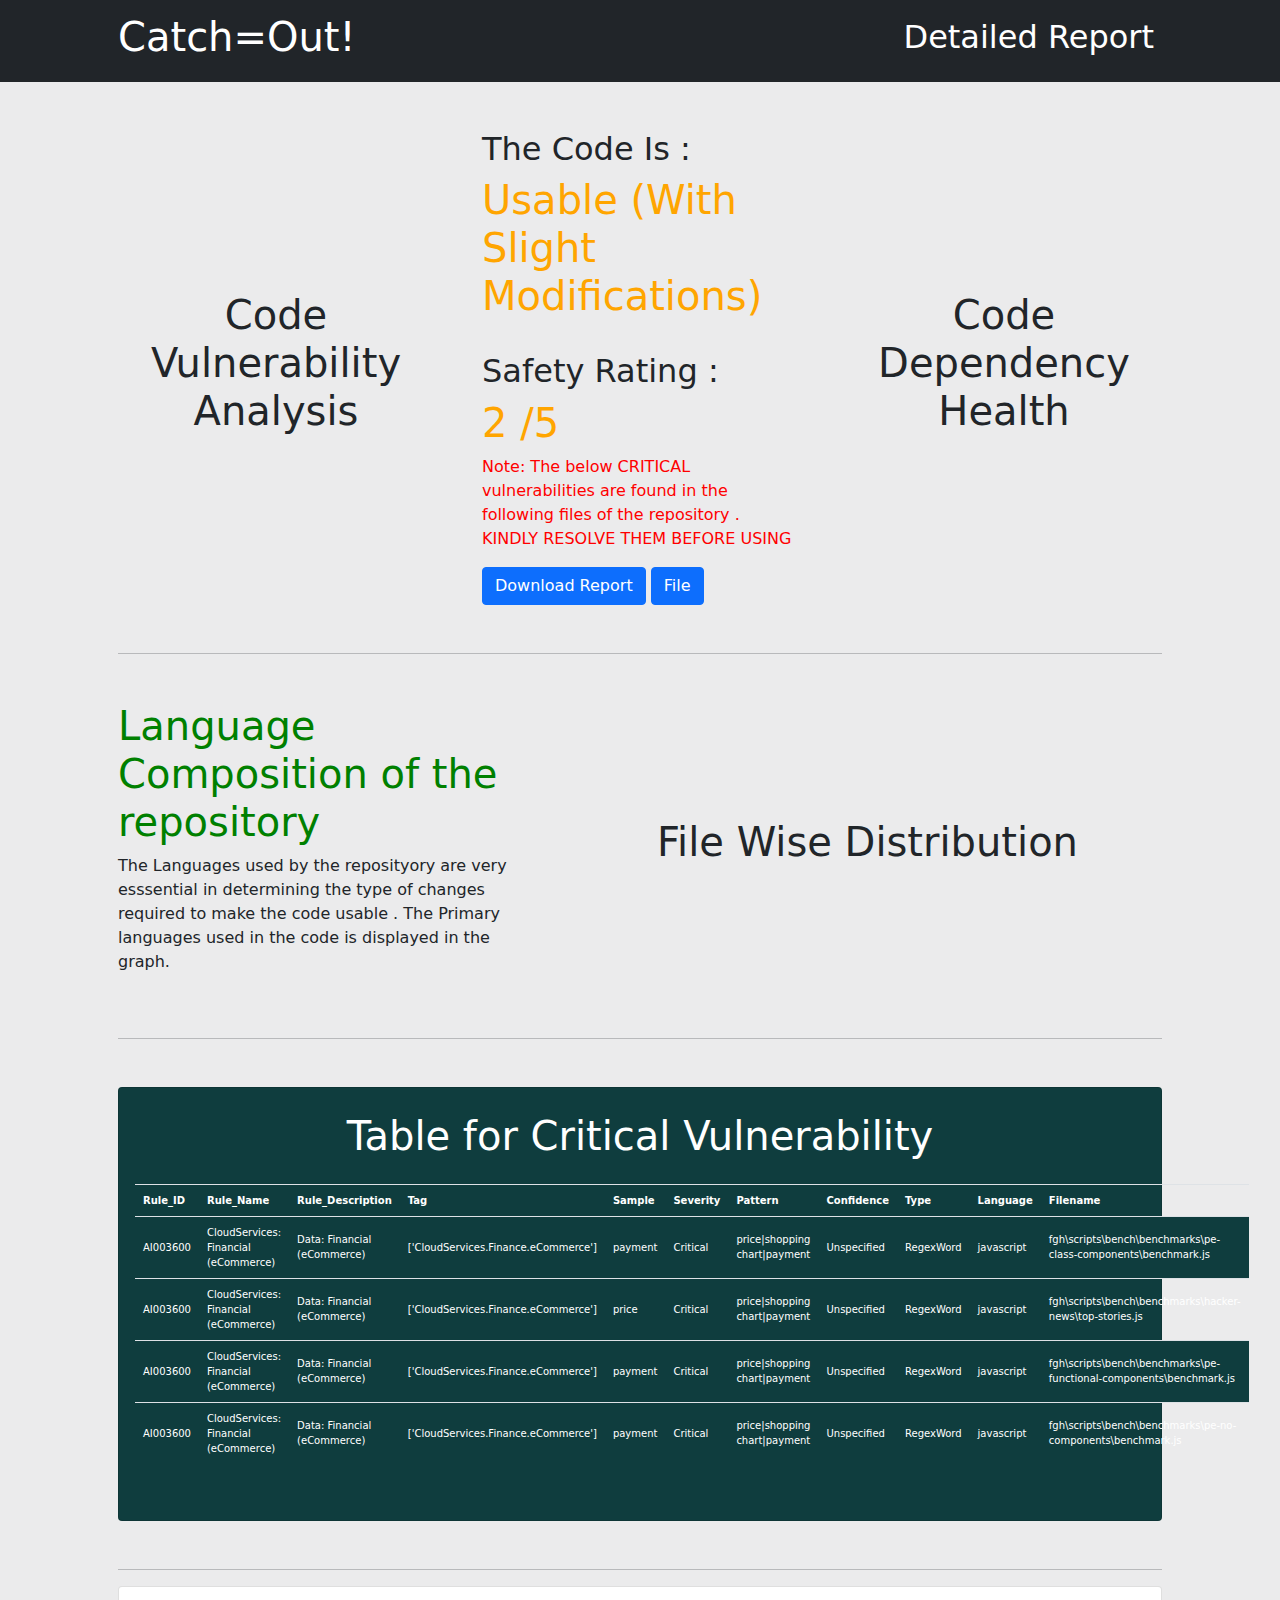
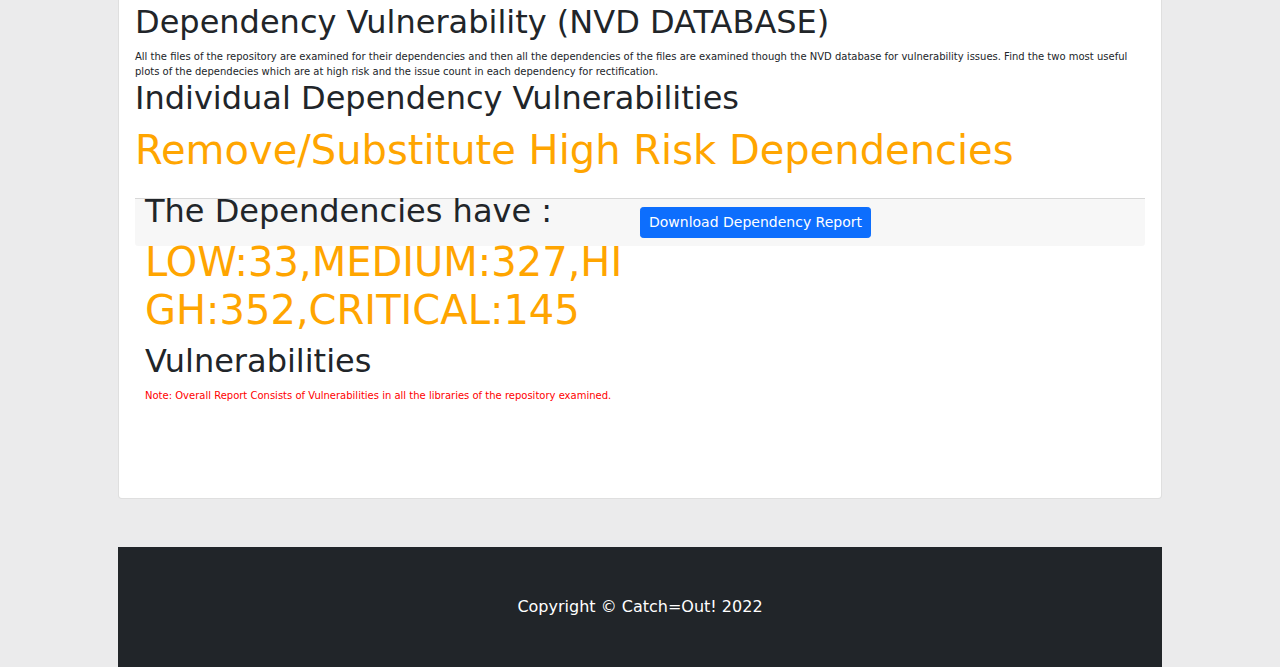
<file: report.html>
<!DOCTYPE html>
<html lang="en">
    <head>
        <meta charset="utf-8" />
        <meta name="viewport" content="width=device-width, initial-scale=1, shrink-to-fit=no" />
        <meta name="description" content="" />
        <meta name="author" content="" />
        <title>Report Catch=Out!</title>
        <!-- Favicon-->
        <link rel="icon" href="/static/favicon-16x16.png" />
        <!-- Core theme CSS (includes Bootstrap)-->
        <link href="/static/styles.css" rel="stylesheet" type="text/css">
    </head>
    <body>
        <!-- Responsive navbar-->
        <nav class="navbar navbar-expand-lg navbar-dark bg-dark">
            <div class="container px-5">
                <a class="navbar-brand" href="#!"><h1>Catch=Out!</h1></a>
                <button class="navbar-toggler" type="button" data-bs-toggle="collapse" data-bs-target="#navbarSupportedContent" aria-controls="navbarSupportedContent" aria-expanded="false" aria-label="Toggle navigation"><span class="navbar-toggler-icon"></span></button>
                <div class="collapse navbar-collapse" id="navbarSupportedContent">
                    <ul class="navbar-nav ms-auto mb-2 mb-lg-0">
                        <li class="nav-item"><a class="nav-link active" aria-current="page" href="#!"><h2>Detailed Report</h2></a></li>
                    </ul>
                </div>
            </div>
        </nav>
        <!-- Page Content-->
        <div class="container px-4 px-lg-5">
            <!-- Heading Row-->
            <div class="row gx-4 gx-lg-5 align-items-center my-5">
                <div class="col-md-4">
                    <h1 class="chart-heading">Code Vulnerability Analysis</h1>
                    <main>
                    <div id="chart1"></div>
                    <script src="https://cdn.plot.ly/plotly-latest.min.js"></script>
                    <script type="text/javascript">
                    var graph1 = {"data": [{"domain": {"x": [0.0, 1.0], "y": [0.0, 1.0]}, "hovertemplate": "label=%{label}<br>value=%{value}<extra></extra>", "labels": ["Moderate", "Important", "Critical"], "legendgroup": "", "name": "", "showlegend": true, "values": [1436, 114, 4], "type": "pie", "textfont": {"size": 10}, "title": {"font": {"size": 20}}, "automargin": true, "hoverinfo": "label+percent", "textinfo": "percent"}], "layout": {"template": {"data": {"barpolar": [{"marker": {"line": {"color": "rgb(17,17,17)", "width": 0.5}, "pattern": {"fillmode": "overlay", "size": 10, "solidity": 0.2}}, "type": "barpolar"}], "bar": [{"error_x": {"color": "#f2f5fa"}, "error_y": {"color": "#f2f5fa"}, "marker": {"line": {"color": "rgb(17,17,17)", "width": 0.5}, "pattern": {"fillmode": "overlay", "size": 10, "solidity": 0.2}}, "type": "bar"}], "carpet": [{"aaxis": {"endlinecolor": "#A2B1C6", "gridcolor": "#506784", "linecolor": "#506784", "minorgridcolor": "#506784", "startlinecolor": "#A2B1C6"}, "baxis": {"endlinecolor": "#A2B1C6", "gridcolor": "#506784", "linecolor": "#506784", "minorgridcolor": "#506784", "startlinecolor": "#A2B1C6"}, "type": "carpet"}], "choropleth": [{"colorbar": {"outlinewidth": 0, "ticks": ""}, "type": "choropleth"}], "contourcarpet": [{"colorbar": {"outlinewidth": 0, "ticks": ""}, "type": "contourcarpet"}], "contour": [{"colorbar": {"outlinewidth": 0, "ticks": ""}, "colorscale": [[0.0, "#0d0887"], [0.1111111111111111, "#46039f"], [0.2222222222222222, "#7201a8"], [0.3333333333333333, "#9c179e"], [0.4444444444444444, "#bd3786"], [0.5555555555555556, "#d8576b"], [0.6666666666666666, "#ed7953"], [0.7777777777777778, "#fb9f3a"], [0.8888888888888888, "#fdca26"], [1.0, "#f0f921"]], "type": "contour"}], "heatmapgl": [{"colorbar": {"outlinewidth": 0, "ticks": ""}, "colorscale": [[0.0, "#0d0887"], [0.1111111111111111, "#46039f"], [0.2222222222222222, "#7201a8"], [0.3333333333333333, "#9c179e"], [0.4444444444444444, "#bd3786"], [0.5555555555555556, "#d8576b"], [0.6666666666666666, "#ed7953"], [0.7777777777777778, "#fb9f3a"], [0.8888888888888888, "#fdca26"], [1.0, "#f0f921"]], "type": "heatmapgl"}], "heatmap": [{"colorbar": {"outlinewidth": 0, "ticks": ""}, "colorscale": [[0.0, "#0d0887"], [0.1111111111111111, "#46039f"], [0.2222222222222222, "#7201a8"], [0.3333333333333333, "#9c179e"], [0.4444444444444444, "#bd3786"], [0.5555555555555556, "#d8576b"], [0.6666666666666666, "#ed7953"], [0.7777777777777778, "#fb9f3a"], [0.8888888888888888, "#fdca26"], [1.0, "#f0f921"]], "type": "heatmap"}], "histogram2dcontour": [{"colorbar": {"outlinewidth": 0, "ticks": ""}, "colorscale": [[0.0, "#0d0887"], [0.1111111111111111, "#46039f"], [0.2222222222222222, "#7201a8"], [0.3333333333333333, "#9c179e"], [0.4444444444444444, "#bd3786"], [0.5555555555555556, "#d8576b"], [0.6666666666666666, "#ed7953"], [0.7777777777777778, "#fb9f3a"], [0.8888888888888888, "#fdca26"], [1.0, "#f0f921"]], "type": "histogram2dcontour"}], "histogram2d": [{"colorbar": {"outlinewidth": 0, "ticks": ""}, "colorscale": [[0.0, "#0d0887"], [0.1111111111111111, "#46039f"], [0.2222222222222222, "#7201a8"], [0.3333333333333333, "#9c179e"], [0.4444444444444444, "#bd3786"], [0.5555555555555556, "#d8576b"], [0.6666666666666666, "#ed7953"], [0.7777777777777778, "#fb9f3a"], [0.8888888888888888, "#fdca26"], [1.0, "#f0f921"]], "type": "histogram2d"}], "histogram": [{"marker": {"pattern": {"fillmode": "overlay", "size": 10, "solidity": 0.2}}, "type": "histogram"}], "mesh3d": [{"colorbar": {"outlinewidth": 0, "ticks": ""}, "type": "mesh3d"}], "parcoords": [{"line": {"colorbar": {"outlinewidth": 0, "ticks": ""}}, "type": "parcoords"}], "pie": [{"automargin": true, "type": "pie"}], "scatter3d": [{"line": {"colorbar": {"outlinewidth": 0, "ticks": ""}}, "marker": {"colorbar": {"outlinewidth": 0, "ticks": ""}}, "type": "scatter3d"}], "scattercarpet": [{"marker": {"colorbar": {"outlinewidth": 0, "ticks": ""}}, "type": "scattercarpet"}], "scattergeo": [{"marker": {"colorbar": {"outlinewidth": 0, "ticks": ""}}, "type": "scattergeo"}], "scattergl": [{"marker": {"line": {"color": "#283442"}}, "type": "scattergl"}], "scattermapbox": [{"marker": {"colorbar": {"outlinewidth": 0, "ticks": ""}}, "type": "scattermapbox"}], "scatterpolargl": [{"marker": {"colorbar": {"outlinewidth": 0, "ticks": ""}}, "type": "scatterpolargl"}], "scatterpolar": [{"marker": {"colorbar": {"outlinewidth": 0, "ticks": ""}}, "type": "scatterpolar"}], "scatter": [{"marker": {"line": {"color": "#283442"}}, "type": "scatter"}], "scatterternary": [{"marker": {"colorbar": {"outlinewidth": 0, "ticks": ""}}, "type": "scatterternary"}], "surface": [{"colorbar": {"outlinewidth": 0, "ticks": ""}, "colorscale": [[0.0, "#0d0887"], [0.1111111111111111, "#46039f"], [0.2222222222222222, "#7201a8"], [0.3333333333333333, "#9c179e"], [0.4444444444444444, "#bd3786"], [0.5555555555555556, "#d8576b"], [0.6666666666666666, "#ed7953"], [0.7777777777777778, "#fb9f3a"], [0.8888888888888888, "#fdca26"], [1.0, "#f0f921"]], "type": "surface"}], "table": [{"cells": {"fill": {"color": "#506784"}, "line": {"color": "rgb(17,17,17)"}}, "header": {"fill": {"color": "#2a3f5f"}, "line": {"color": "rgb(17,17,17)"}}, "type": "table"}]}, "layout": {"annotationdefaults": {"arrowcolor": "#f2f5fa", "arrowhead": 0, "arrowwidth": 1}, "autotypenumbers": "strict", "coloraxis": {"colorbar": {"outlinewidth": 0, "ticks": ""}}, "colorscale": {"diverging": [[0, "#8e0152"], [0.1, "#c51b7d"], [0.2, "#de77ae"], [0.3, "#f1b6da"], [0.4, "#fde0ef"], [0.5, "#f7f7f7"], [0.6, "#e6f5d0"], [0.7, "#b8e186"], [0.8, "#7fbc41"], [0.9, "#4d9221"], [1, "#276419"]], "sequential": [[0.0, "#0d0887"], [0.1111111111111111, "#46039f"], [0.2222222222222222, "#7201a8"], [0.3333333333333333, "#9c179e"], [0.4444444444444444, "#bd3786"], [0.5555555555555556, "#d8576b"], [0.6666666666666666, "#ed7953"], [0.7777777777777778, "#fb9f3a"], [0.8888888888888888, "#fdca26"], [1.0, "#f0f921"]], "sequentialminus": [[0.0, "#0d0887"], [0.1111111111111111, "#46039f"], [0.2222222222222222, "#7201a8"], [0.3333333333333333, "#9c179e"], [0.4444444444444444, "#bd3786"], [0.5555555555555556, "#d8576b"], [0.6666666666666666, "#ed7953"], [0.7777777777777778, "#fb9f3a"], [0.8888888888888888, "#fdca26"], [1.0, "#f0f921"]]}, "colorway": ["#636efa", "#EF553B", "#00cc96", "#ab63fa", "#FFA15A", "#19d3f3", "#FF6692", "#B6E880", "#FF97FF", "#FECB52"], "font": {"color": "#f2f5fa"}, "geo": {"bgcolor": "rgb(17,17,17)", "lakecolor": "rgb(17,17,17)", "landcolor": "rgb(17,17,17)", "showlakes": true, "showland": true, "subunitcolor": "#506784"}, "hoverlabel": {"align": "left"}, "hovermode": "closest", "mapbox": {"style": "dark"}, "paper_bgcolor": "rgb(17,17,17)", "plot_bgcolor": "rgb(17,17,17)", "polar": {"angularaxis": {"gridcolor": "#506784", "linecolor": "#506784", "ticks": ""}, "bgcolor": "rgb(17,17,17)", "radialaxis": {"gridcolor": "#506784", "linecolor": "#506784", "ticks": ""}}, "scene": {"xaxis": {"backgroundcolor": "rgb(17,17,17)", "gridcolor": "#506784", "gridwidth": 2, "linecolor": "#506784", "showbackground": true, "ticks": "", "zerolinecolor": "#C8D4E3"}, "yaxis": {"backgroundcolor": "rgb(17,17,17)", "gridcolor": "#506784", "gridwidth": 2, "linecolor": "#506784", "showbackground": true, "ticks": "", "zerolinecolor": "#C8D4E3"}, "zaxis": {"backgroundcolor": "rgb(17,17,17)", "gridcolor": "#506784", "gridwidth": 2, "linecolor": "#506784", "showbackground": true, "ticks": "", "zerolinecolor": "#C8D4E3"}}, "shapedefaults": {"line": {"color": "#f2f5fa"}}, "sliderdefaults": {"bgcolor": "#C8D4E3", "bordercolor": "rgb(17,17,17)", "borderwidth": 1, "tickwidth": 0}, "ternary": {"aaxis": {"gridcolor": "#506784", "linecolor": "#506784", "ticks": ""}, "baxis": {"gridcolor": "#506784", "linecolor": "#506784", "ticks": ""}, "bgcolor": "rgb(17,17,17)", "caxis": {"gridcolor": "#506784", "linecolor": "#506784", "ticks": ""}}, "title": {"x": 0.05}, "updatemenudefaults": {"bgcolor": "#506784", "borderwidth": 0}, "xaxis": {"automargin": true, "gridcolor": "#283442", "linecolor": "#506784", "ticks": "", "title": {"standoff": 15}, "zerolinecolor": "#283442", "zerolinewidth": 2}, "yaxis": {"automargin": true, "gridcolor": "#283442", "linecolor": "#506784", "ticks": "", "title": {"standoff": 15}, "zerolinecolor": "#283442", "zerolinewidth": 2}}}, "legend": {"tracegroupgap": 0}, "margin": {"t": 60}, "height": 300, "width": 300}};
                    Plotly.plot("chart1",graph1,{});
                    </script>
                    </main></div>
                    <div class="col-md-4 align-items-right">
                    <h2 class="font-weight-light">The Code Is : </h2><h1 style="color:Orange;"> Usable (With Slight Modifications) </h1><br>
                    <h2 class="font-weight-light">Safety Rating : </h2><h1 style="color:Orange;"> 2 /5</h1>
                    <p style="color:red;">Note: The below CRITICAL vulnerabilities are found in the following files of the repository . KINDLY RESOLVE THEM BEFORE USING</p>
                    <a class="btn btn-primary" href="/download2">Download Report</a>
                    <a class="btn btn-primary" href="/download">File</a>
                </div>
                <div class="col-md-4">
                    <main>
                        <h1 class="chart-heading">Code Dependency Health</h1>
                    <div id="chart3"></div>
                    <script src="https://cdn.plot.ly/plotly-latest.min.js"></script>
                    <script type="text/javascript">
                    var graph3 = {"data": [{"domain": {"x": [0, 1], "y": [0, 1]}, "gauge": {"axis": {"range": [null, 10]}, "bar": {"color": "darkblue"}, "steps": [{"color": "red", "range": [0, 5]}, {"color": "green", "range": [5, 10]}]}, "mode": "gauge+number", "value": 4.865344224037292, "type": "indicator"}], "layout": {"template": {"data": {"histogram2dcontour": [{"type": "histogram2dcontour", "colorbar": {"outlinewidth": 0, "ticks": ""}, "colorscale": [[0.0, "#0d0887"], [0.1111111111111111, "#46039f"], [0.2222222222222222, "#7201a8"], [0.3333333333333333, "#9c179e"], [0.4444444444444444, "#bd3786"], [0.5555555555555556, "#d8576b"], [0.6666666666666666, "#ed7953"], [0.7777777777777778, "#fb9f3a"], [0.8888888888888888, "#fdca26"], [1.0, "#f0f921"]]}], "choropleth": [{"type": "choropleth", "colorbar": {"outlinewidth": 0, "ticks": ""}}], "histogram2d": [{"type": "histogram2d", "colorbar": {"outlinewidth": 0, "ticks": ""}, "colorscale": [[0.0, "#0d0887"], [0.1111111111111111, "#46039f"], [0.2222222222222222, "#7201a8"], [0.3333333333333333, "#9c179e"], [0.4444444444444444, "#bd3786"], [0.5555555555555556, "#d8576b"], [0.6666666666666666, "#ed7953"], [0.7777777777777778, "#fb9f3a"], [0.8888888888888888, "#fdca26"], [1.0, "#f0f921"]]}], "heatmap": [{"type": "heatmap", "colorbar": {"outlinewidth": 0, "ticks": ""}, "colorscale": [[0.0, "#0d0887"], [0.1111111111111111, "#46039f"], [0.2222222222222222, "#7201a8"], [0.3333333333333333, "#9c179e"], [0.4444444444444444, "#bd3786"], [0.5555555555555556, "#d8576b"], [0.6666666666666666, "#ed7953"], [0.7777777777777778, "#fb9f3a"], [0.8888888888888888, "#fdca26"], [1.0, "#f0f921"]]}], "heatmapgl": [{"type": "heatmapgl", "colorbar": {"outlinewidth": 0, "ticks": ""}, "colorscale": [[0.0, "#0d0887"], [0.1111111111111111, "#46039f"], [0.2222222222222222, "#7201a8"], [0.3333333333333333, "#9c179e"], [0.4444444444444444, "#bd3786"], [0.5555555555555556, "#d8576b"], [0.6666666666666666, "#ed7953"], [0.7777777777777778, "#fb9f3a"], [0.8888888888888888, "#fdca26"], [1.0, "#f0f921"]]}], "contourcarpet": [{"type": "contourcarpet", "colorbar": {"outlinewidth": 0, "ticks": ""}}], "contour": [{"type": "contour", "colorbar": {"outlinewidth": 0, "ticks": ""}, "colorscale": [[0.0, "#0d0887"], [0.1111111111111111, "#46039f"], [0.2222222222222222, "#7201a8"], [0.3333333333333333, "#9c179e"], [0.4444444444444444, "#bd3786"], [0.5555555555555556, "#d8576b"], [0.6666666666666666, "#ed7953"], [0.7777777777777778, "#fb9f3a"], [0.8888888888888888, "#fdca26"], [1.0, "#f0f921"]]}], "surface": [{"type": "surface", "colorbar": {"outlinewidth": 0, "ticks": ""}, "colorscale": [[0.0, "#0d0887"], [0.1111111111111111, "#46039f"], [0.2222222222222222, "#7201a8"], [0.3333333333333333, "#9c179e"], [0.4444444444444444, "#bd3786"], [0.5555555555555556, "#d8576b"], [0.6666666666666666, "#ed7953"], [0.7777777777777778, "#fb9f3a"], [0.8888888888888888, "#fdca26"], [1.0, "#f0f921"]]}], "mesh3d": [{"type": "mesh3d", "colorbar": {"outlinewidth": 0, "ticks": ""}}], "scatter": [{"fillpattern": {"fillmode": "overlay", "size": 10, "solidity": 0.2}, "type": "scatter"}], "parcoords": [{"type": "parcoords", "line": {"colorbar": {"outlinewidth": 0, "ticks": ""}}}], "scatterpolargl": [{"type": "scatterpolargl", "marker": {"colorbar": {"outlinewidth": 0, "ticks": ""}}}], "bar": [{"error_x": {"color": "#2a3f5f"}, "error_y": {"color": "#2a3f5f"}, "marker": {"line": {"color": "#E5ECF6", "width": 0.5}, "pattern": {"fillmode": "overlay", "size": 10, "solidity": 0.2}}, "type": "bar"}], "scattergeo": [{"type": "scattergeo", "marker": {"colorbar": {"outlinewidth": 0, "ticks": ""}}}], "scatterpolar": [{"type": "scatterpolar", "marker": {"colorbar": {"outlinewidth": 0, "ticks": ""}}}], "histogram": [{"marker": {"pattern": {"fillmode": "overlay", "size": 10, "solidity": 0.2}}, "type": "histogram"}], "scattergl": [{"type": "scattergl", "marker": {"colorbar": {"outlinewidth": 0, "ticks": ""}}}], "scatter3d": [{"type": "scatter3d", "line": {"colorbar": {"outlinewidth": 0, "ticks": ""}}, "marker": {"colorbar": {"outlinewidth": 0, "ticks": ""}}}], "scattermapbox": [{"type": "scattermapbox", "marker": {"colorbar": {"outlinewidth": 0, "ticks": ""}}}], "scatterternary": [{"type": "scatterternary", "marker": {"colorbar": {"outlinewidth": 0, "ticks": ""}}}], "scattercarpet": [{"type": "scattercarpet", "marker": {"colorbar": {"outlinewidth": 0, "ticks": ""}}}], "carpet": [{"aaxis": {"endlinecolor": "#2a3f5f", "gridcolor": "white", "linecolor": "white", "minorgridcolor": "white", "startlinecolor": "#2a3f5f"}, "baxis": {"endlinecolor": "#2a3f5f", "gridcolor": "white", "linecolor": "white", "minorgridcolor": "white", "startlinecolor": "#2a3f5f"}, "type": "carpet"}], "table": [{"cells": {"fill": {"color": "#EBF0F8"}, "line": {"color": "white"}}, "header": {"fill": {"color": "#C8D4E3"}, "line": {"color": "white"}}, "type": "table"}], "barpolar": [{"marker": {"line": {"color": "#E5ECF6", "width": 0.5}, "pattern": {"fillmode": "overlay", "size": 10, "solidity": 0.2}}, "type": "barpolar"}], "pie": [{"automargin": true, "type": "pie"}]}, "layout": {"autotypenumbers": "strict", "colorway": ["#636efa", "#EF553B", "#00cc96", "#ab63fa", "#FFA15A", "#19d3f3", "#FF6692", "#B6E880", "#FF97FF", "#FECB52"], "font": {"color": "#2a3f5f"}, "hovermode": "closest", "hoverlabel": {"align": "left"}, "paper_bgcolor": "white", "plot_bgcolor": "#E5ECF6", "polar": {"bgcolor": "#E5ECF6", "angularaxis": {"gridcolor": "white", "linecolor": "white", "ticks": ""}, "radialaxis": {"gridcolor": "white", "linecolor": "white", "ticks": ""}}, "ternary": {"bgcolor": "#E5ECF6", "aaxis": {"gridcolor": "white", "linecolor": "white", "ticks": ""}, "baxis": {"gridcolor": "white", "linecolor": "white", "ticks": ""}, "caxis": {"gridcolor": "white", "linecolor": "white", "ticks": ""}}, "coloraxis": {"colorbar": {"outlinewidth": 0, "ticks": ""}}, "colorscale": {"sequential": [[0.0, "#0d0887"], [0.1111111111111111, "#46039f"], [0.2222222222222222, "#7201a8"], [0.3333333333333333, "#9c179e"], [0.4444444444444444, "#bd3786"], [0.5555555555555556, "#d8576b"], [0.6666666666666666, "#ed7953"], [0.7777777777777778, "#fb9f3a"], [0.8888888888888888, "#fdca26"], [1.0, "#f0f921"]], "sequentialminus": [[0.0, "#0d0887"], [0.1111111111111111, "#46039f"], [0.2222222222222222, "#7201a8"], [0.3333333333333333, "#9c179e"], [0.4444444444444444, "#bd3786"], [0.5555555555555556, "#d8576b"], [0.6666666666666666, "#ed7953"], [0.7777777777777778, "#fb9f3a"], [0.8888888888888888, "#fdca26"], [1.0, "#f0f921"]], "diverging": [[0, "#8e0152"], [0.1, "#c51b7d"], [0.2, "#de77ae"], [0.3, "#f1b6da"], [0.4, "#fde0ef"], [0.5, "#f7f7f7"], [0.6, "#e6f5d0"], [0.7, "#b8e186"], [0.8, "#7fbc41"], [0.9, "#4d9221"], [1, "#276419"]]}, "xaxis": {"gridcolor": "white", "linecolor": "white", "ticks": "", "title": {"standoff": 15}, "zerolinecolor": "white", "automargin": true, "zerolinewidth": 2}, "yaxis": {"gridcolor": "white", "linecolor": "white", "ticks": "", "title": {"standoff": 15}, "zerolinecolor": "white", "automargin": true, "zerolinewidth": 2}, "scene": {"xaxis": {"backgroundcolor": "#E5ECF6", "gridcolor": "white", "linecolor": "white", "showbackground": true, "ticks": "", "zerolinecolor": "white", "gridwidth": 2}, "yaxis": {"backgroundcolor": "#E5ECF6", "gridcolor": "white", "linecolor": "white", "showbackground": true, "ticks": "", "zerolinecolor": "white", "gridwidth": 2}, "zaxis": {"backgroundcolor": "#E5ECF6", "gridcolor": "white", "linecolor": "white", "showbackground": true, "ticks": "", "zerolinecolor": "white", "gridwidth": 2}}, "shapedefaults": {"line": {"color": "#2a3f5f"}}, "annotationdefaults": {"arrowcolor": "#2a3f5f", "arrowhead": 0, "arrowwidth": 1}, "geo": {"bgcolor": "white", "landcolor": "#E5ECF6", "subunitcolor": "white", "showland": true, "showlakes": true, "lakecolor": "white"}, "title": {"x": 0.05}, "mapbox": {"style": "light"}}}, "font": {"color": "darkblue", "family": "Arial", "size": 20}, "margin": {"t": 0, "b": 0, "l": 0, "r": 0}, "width": 350, "height": 350}};
                    Plotly.plot("chart3",graph3,{});
                    </script>
                </main></div>
            </div>
            <hr>
            <div class="row gx-4 gx-lg-5 align-items-center my-5">
                <div class="col-lg-5">
                    <h1 class="font-weight-light" style="color:green;">Language Composition of the repository</h1>
                    <p>The Languages used by the reposityory are very esssential in determining the type of changes required to make the
                        code usable . The Primary languages used in the code is displayed in the graph.
                    </p>
                </div>
                <div class="col-lg-7">
                    <main>
                    <h1 class="chart-heading">File Wise Distribution</h1>
                    <div id="chart2"></div>
                    <script src="https://cdn.plot.ly/plotly-latest.min.js"></script>
                    <script type="text/javascript">
                    var graph2 = {"data": [{"alignmentgroup": "True", "bingroup": "x", "hovertemplate": "Language=%{x}<br>count=%{y}<extra></extra>", "legendgroup": "javascript", "marker": {"color": "#636efa", "pattern": {"shape": ""}}, "name": "javascript", "offsetgroup": "javascript", "orientation": "v", "showlegend": true, "x": ["javascript", "javascript", "javascript", "javascript", "javascript", "javascript", "javascript", "javascript", "javascript", "javascript", "javascript", "javascript", "javascript", "javascript", "javascript", "javascript", "javascript", "javascript", "javascript", "javascript", "javascript", "javascript", "javascript", "javascript", "javascript", "javascript", "javascript", "javascript", "javascript", "javascript", "javascript", "javascript", "javascript", "javascript", "javascript", "javascript", "javascript", "javascript", "javascript", "javascript", "javascript", "javascript", "javascript", "javascript", "javascript", "javascript", "javascript", "javascript", "javascript", "javascript", "javascript", "javascript", "javascript", "javascript", "javascript", "javascript", "javascript", "javascript", "javascript", "javascript", "javascript", "javascript", "javascript", "javascript", "javascript", "javascript", "javascript", "javascript", "javascript", "javascript", "javascript", "javascript", "javascript", "javascript", "javascript", "javascript", "javascript", "javascript", "javascript", "javascript", "javascript", "javascript", "javascript", "javascript", "javascript", "javascript", "javascript", "javascript", "javascript", "javascript", "javascript", "javascript", "javascript", "javascript", "javascript", "javascript", "javascript", "javascript", "javascript", "javascript", "javascript", "javascript", "javascript", "javascript", "javascript", "javascript", "javascript", "javascript", "javascript", "javascript", "javascript", "javascript", "javascript", "javascript", "javascript", "javascript", "javascript", "javascript", "javascript", "javascript", "javascript", "javascript", "javascript", "javascript", "javascript", "javascript", "javascript", "javascript", "javascript", "javascript", "javascript", "javascript", "javascript", "javascript", "javascript", "javascript", "javascript", "javascript", "javascript", "javascript", "javascript", "javascript", "javascript", "javascript", "javascript", "javascript", "javascript", "javascript", "javascript", "javascript", "javascript", "javascript", "javascript", "javascript", "javascript", "javascript", "javascript", "javascript", "javascript", "javascript", "javascript", "javascript", "javascript", "javascript", "javascript", "javascript", "javascript", "javascript", "javascript", "javascript", "javascript", "javascript", "javascript", "javascript", "javascript", "javascript", "javascript", "javascript", "javascript", "javascript", "javascript", "javascript", "javascript", "javascript", "javascript", "javascript", "javascript", "javascript", "javascript", "javascript", "javascript", "javascript", "javascript", "javascript", "javascript", "javascript", "javascript", "javascript", "javascript", "javascript", "javascript", "javascript", "javascript", "javascript", "javascript", "javascript", "javascript", "javascript", "javascript", "javascript", "javascript", "javascript", "javascript", "javascript", "javascript", "javascript", "javascript", "javascript", "javascript", "javascript", "javascript", "javascript", "javascript", "javascript", "javascript", "javascript", "javascript", "javascript", "javascript", "javascript", "javascript", "javascript", "javascript", "javascript", "javascript", "javascript", "javascript", "javascript", "javascript", "javascript", "javascript", "javascript", "javascript", "javascript", "javascript", "javascript", "javascript", "javascript", "javascript", "javascript", "javascript", "javascript", "javascript", "javascript", "javascript", "javascript", "javascript", "javascript", "javascript", "javascript", "javascript", "javascript", "javascript", "javascript", "javascript", "javascript", "javascript", "javascript", "javascript", "javascript", "javascript", "javascript", "javascript", "javascript", "javascript", "javascript", "javascript", "javascript", "javascript", "javascript", "javascript", "javascript", "javascript", "javascript", "javascript", "javascript", "javascript", "javascript", "javascript", "javascript", "javascript", "javascript", "javascript", "javascript", "javascript", "javascript", "javascript", "javascript", "javascript", "javascript", "javascript", "javascript", "javascript", "javascript", "javascript", "javascript", "javascript", "javascript", "javascript", "javascript", "javascript", "javascript", "javascript", "javascript", "javascript", "javascript", "javascript", "javascript", "javascript", "javascript", "javascript", "javascript", "javascript", "javascript", "javascript", "javascript", "javascript", "javascript", "javascript", "javascript", "javascript", "javascript", "javascript", "javascript", "javascript", "javascript", "javascript", "javascript", "javascript", "javascript", "javascript", "javascript", "javascript", "javascript", "javascript", "javascript", "javascript", "javascript", "javascript", "javascript", "javascript", "javascript", "javascript", "javascript", "javascript", "javascript", "javascript", "javascript", "javascript", "javascript", "javascript", "javascript", "javascript", "javascript", "javascript", "javascript", "javascript", "javascript", "javascript", "javascript", "javascript", "javascript", "javascript", "javascript", "javascript", "javascript", "javascript", "javascript", "javascript", "javascript", "javascript", "javascript", "javascript", "javascript", "javascript", "javascript", "javascript", "javascript", "javascript", "javascript", "javascript", "javascript", "javascript", "javascript", "javascript", "javascript", "javascript", "javascript", "javascript", "javascript", "javascript", "javascript", "javascript", "javascript", "javascript", "javascript", "javascript", "javascript", "javascript", "javascript", "javascript", "javascript", "javascript", "javascript", "javascript", "javascript", "javascript", "javascript", "javascript", "javascript", "javascript", "javascript", "javascript", "javascript", "javascript", "javascript", "javascript", "javascript", "javascript", "javascript", "javascript", "javascript", "javascript", "javascript", "javascript", "javascript", "javascript", "javascript", "javascript", "javascript", "javascript", "javascript", "javascript", "javascript", "javascript", "javascript", "javascript", "javascript", "javascript", "javascript", "javascript", "javascript", "javascript", "javascript", "javascript", "javascript", "javascript", "javascript", "javascript", "javascript", "javascript", "javascript", "javascript", "javascript", "javascript", "javascript", "javascript", "javascript", "javascript", "javascript", "javascript", "javascript", "javascript", "javascript", "javascript", "javascript", "javascript", "javascript", "javascript", "javascript", "javascript", "javascript", "javascript", "javascript", "javascript", "javascript", "javascript", "javascript", "javascript", "javascript", "javascript", "javascript", "javascript", "javascript", "javascript", "javascript", "javascript", "javascript", "javascript", "javascript", "javascript", "javascript", "javascript", "javascript", "javascript", "javascript", "javascript", "javascript", "javascript", "javascript", "javascript", "javascript", "javascript", "javascript", "javascript", "javascript", "javascript", "javascript", "javascript", "javascript", "javascript", "javascript", "javascript", "javascript", "javascript", "javascript", "javascript", "javascript", "javascript", "javascript", "javascript", "javascript", "javascript", "javascript", "javascript", "javascript", "javascript", "javascript", "javascript", "javascript", "javascript", "javascript", "javascript", "javascript", "javascript", "javascript", "javascript", "javascript", "javascript", "javascript", "javascript", "javascript", "javascript", "javascript", "javascript", "javascript", "javascript", "javascript", "javascript", "javascript", "javascript", "javascript", "javascript", "javascript", "javascript", "javascript", "javascript", "javascript", "javascript", "javascript", "javascript", "javascript", "javascript", "javascript", "javascript", "javascript", "javascript", "javascript", "javascript", "javascript", "javascript", "javascript", "javascript", "javascript", "javascript", "javascript", "javascript", "javascript", "javascript", "javascript", "javascript", "javascript", "javascript", "javascript", "javascript", "javascript", "javascript", "javascript", "javascript", "javascript", "javascript", "javascript", "javascript", "javascript", "javascript", "javascript", "javascript", "javascript", "javascript", "javascript", "javascript", "javascript", "javascript", "javascript", "javascript", "javascript", "javascript", "javascript", "javascript", "javascript", "javascript", "javascript", "javascript", "javascript", "javascript", "javascript", "javascript", "javascript", "javascript", "javascript", "javascript", "javascript", "javascript", "javascript", "javascript", "javascript", "javascript", "javascript", "javascript", "javascript", "javascript", "javascript", "javascript", "javascript", "javascript", "javascript", "javascript", "javascript", "javascript", "javascript", "javascript", "javascript", "javascript", "javascript", "javascript", "javascript", "javascript", "javascript", "javascript", "javascript", "javascript", "javascript", "javascript", "javascript", "javascript", "javascript", "javascript", "javascript", "javascript", "javascript", "javascript", "javascript", "javascript", "javascript", "javascript", "javascript", "javascript", "javascript", "javascript", "javascript", "javascript", "javascript", "javascript", "javascript", "javascript", "javascript", "javascript", "javascript", "javascript", "javascript", "javascript", "javascript", "javascript", "javascript", "javascript", "javascript", "javascript", "javascript", "javascript", "javascript", "javascript", "javascript", "javascript", "javascript", "javascript", "javascript", "javascript", "javascript", "javascript", "javascript", "javascript", "javascript", "javascript", "javascript", "javascript", "javascript", "javascript", "javascript", "javascript", "javascript", "javascript", "javascript", "javascript", "javascript", "javascript", "javascript", "javascript", "javascript", "javascript", "javascript", "javascript", "javascript", "javascript", "javascript", "javascript", "javascript", "javascript", "javascript", "javascript", "javascript", "javascript", "javascript", "javascript", "javascript", "javascript", "javascript", "javascript", "javascript", "javascript", "javascript", "javascript", "javascript", "javascript", "javascript", "javascript", "javascript", "javascript", "javascript", "javascript", "javascript", "javascript", "javascript", "javascript", "javascript", "javascript", "javascript", "javascript", "javascript", "javascript", "javascript", "javascript", "javascript", "javascript", "javascript", "javascript", "javascript", "javascript", "javascript", "javascript", "javascript", "javascript", "javascript", "javascript", "javascript", "javascript", "javascript", "javascript", "javascript", "javascript", "javascript", "javascript", "javascript", "javascript", "javascript", "javascript", "javascript", "javascript", "javascript", "javascript", "javascript", "javascript", "javascript", "javascript", "javascript", "javascript", "javascript", "javascript", "javascript", "javascript", "javascript", "javascript", "javascript", "javascript", "javascript", "javascript", "javascript", "javascript", "javascript", "javascript", "javascript", "javascript", "javascript", "javascript", "javascript", "javascript", "javascript", "javascript", "javascript", "javascript", "javascript", "javascript", "javascript", "javascript", "javascript", "javascript", "javascript", "javascript", "javascript", "javascript", "javascript", "javascript", "javascript", "javascript", "javascript", "javascript", "javascript", "javascript", "javascript", "javascript", "javascript", "javascript", "javascript", "javascript", "javascript", "javascript", "javascript", "javascript", "javascript", "javascript", "javascript", "javascript", "javascript", "javascript", "javascript", "javascript", "javascript", "javascript", "javascript", "javascript", "javascript", "javascript", "javascript", "javascript", "javascript", "javascript", "javascript", "javascript", "javascript", "javascript", "javascript", "javascript", "javascript", "javascript", "javascript", "javascript", "javascript", "javascript", "javascript", "javascript", "javascript", "javascript", "javascript", "javascript", "javascript", "javascript", "javascript", "javascript", "javascript", "javascript", "javascript", "javascript", "javascript", "javascript", "javascript", "javascript", "javascript", "javascript", "javascript", "javascript", "javascript", "javascript", "javascript", "javascript", "javascript", "javascript", "javascript", "javascript", "javascript", "javascript", "javascript", "javascript", "javascript", "javascript", "javascript", "javascript", "javascript", "javascript", "javascript", "javascript", "javascript", "javascript", "javascript", "javascript", "javascript", "javascript", "javascript", "javascript", "javascript", "javascript", "javascript", "javascript", "javascript", "javascript", "javascript", "javascript", "javascript", "javascript", "javascript", "javascript", "javascript", "javascript", "javascript", "javascript", "javascript", "javascript", "javascript", "javascript", "javascript", "javascript", "javascript", "javascript", "javascript", "javascript", "javascript", "javascript", "javascript", "javascript", "javascript", "javascript", "javascript", "javascript", "javascript", "javascript", "javascript", "javascript", "javascript", "javascript", "javascript", "javascript", "javascript", "javascript", "javascript", "javascript", "javascript", "javascript", "javascript", "javascript", "javascript", "javascript", "javascript", "javascript", "javascript", "javascript", "javascript", "javascript", "javascript", "javascript", "javascript", "javascript", "javascript", "javascript", "javascript", "javascript", "javascript", "javascript", "javascript", "javascript", "javascript", "javascript", "javascript", "javascript", "javascript", "javascript", "javascript", "javascript", "javascript", "javascript", "javascript", "javascript", "javascript", "javascript", "javascript", "javascript", "javascript", "javascript", "javascript", "javascript", "javascript", "javascript", "javascript", "javascript", "javascript", "javascript", "javascript", "javascript", "javascript", "javascript", "javascript", "javascript", "javascript", "javascript", "javascript", "javascript", "javascript", "javascript", "javascript", "javascript", "javascript", "javascript", "javascript", "javascript", "javascript", "javascript", "javascript", "javascript", "javascript", "javascript", "javascript", "javascript", "javascript", "javascript", "javascript", "javascript", "javascript", "javascript", "javascript", "javascript", "javascript", "javascript", "javascript", "javascript", "javascript", "javascript", "javascript", "javascript", "javascript", "javascript", "javascript", "javascript", "javascript", "javascript", "javascript", "javascript", "javascript", "javascript", "javascript", "javascript", "javascript", "javascript", "javascript", "javascript", "javascript", "javascript", "javascript", "javascript", "javascript", "javascript", "javascript", "javascript", "javascript", "javascript", "javascript", "javascript", "javascript", "javascript", "javascript", "javascript", "javascript", "javascript", "javascript", "javascript", "javascript", "javascript", "javascript", "javascript", "javascript", "javascript", "javascript", "javascript", "javascript", "javascript", "javascript", "javascript", "javascript", "javascript", "javascript", "javascript", "javascript", "javascript", "javascript", "javascript", "javascript", "javascript", "javascript", "javascript", "javascript", "javascript", "javascript", "javascript", "javascript", "javascript", "javascript", "javascript", "javascript", "javascript", "javascript", "javascript", "javascript", "javascript", "javascript", "javascript", "javascript", "javascript", "javascript", "javascript", "javascript", "javascript", "javascript", "javascript", "javascript", "javascript", "javascript", "javascript", "javascript", "javascript", "javascript", "javascript", "javascript", "javascript", "javascript", "javascript", "javascript", "javascript", "javascript", "javascript", "javascript", "javascript", "javascript", "javascript", "javascript", "javascript", "javascript", "javascript", "javascript", "javascript", "javascript", "javascript", "javascript", "javascript", "javascript", "javascript", "javascript", "javascript", "javascript", "javascript", "javascript", "javascript", "javascript", "javascript", "javascript", "javascript", "javascript", "javascript", "javascript", "javascript", "javascript", "javascript", "javascript", "javascript", "javascript", "javascript", "javascript", "javascript", "javascript", "javascript", "javascript", "javascript", "javascript", "javascript", "javascript", "javascript", "javascript", "javascript", "javascript", "javascript", "javascript", "javascript", "javascript", "javascript", "javascript", "javascript", "javascript", "javascript", "javascript", "javascript", "javascript", "javascript", "javascript", "javascript", "javascript", "javascript", "javascript", "javascript", "javascript", "javascript", "javascript", "javascript", "javascript", "javascript", "javascript", "javascript", "javascript", "javascript", "javascript", "javascript", "javascript", "javascript", "javascript", "javascript", "javascript", "javascript", "javascript", "javascript", "javascript", "javascript", "javascript", "javascript", "javascript", "javascript", "javascript", "javascript", "javascript", "javascript", "javascript", "javascript", "javascript", "javascript", "javascript", "javascript", "javascript", "javascript", "javascript", "javascript", "javascript", "javascript", "javascript", "javascript", "javascript", "javascript", "javascript", "javascript", "javascript", "javascript", "javascript", "javascript", "javascript", "javascript", "javascript", "javascript", "javascript", "javascript", "javascript", "javascript", "javascript", "javascript", "javascript", "javascript", "javascript", "javascript", "javascript", "javascript", "javascript", "javascript", "javascript", "javascript", "javascript", "javascript", "javascript", "javascript", "javascript", "javascript", "javascript", "javascript", "javascript", "javascript", "javascript", "javascript", "javascript", "javascript", "javascript", "javascript", "javascript", "javascript", "javascript", "javascript", "javascript", "javascript", "javascript", "javascript", "javascript", "javascript", "javascript", "javascript", "javascript", "javascript", "javascript", "javascript", "javascript", "javascript", "javascript", "javascript", "javascript", "javascript", "javascript", "javascript", "javascript", "javascript", "javascript", "javascript", "javascript", "javascript", "javascript", "javascript", "javascript", "javascript", "javascript", "javascript", "javascript", "javascript", "javascript", "javascript", "javascript", "javascript", "javascript", "javascript", "javascript", "javascript", "javascript", "javascript", "javascript", "javascript", "javascript", "javascript", "javascript", "javascript", "javascript", "javascript", "javascript", "javascript", "javascript", "javascript", "javascript", "javascript", "javascript", "javascript", "javascript", "javascript", "javascript", "javascript", "javascript", "javascript", "javascript", "javascript", "javascript", "javascript", "javascript", "javascript", "javascript", "javascript", "javascript", "javascript", "javascript", "javascript", "javascript", "javascript", "javascript", "javascript", "javascript", "javascript", "javascript", "javascript", "javascript", "javascript", "javascript", "javascript", "javascript", "javascript", "javascript", "javascript", "javascript", "javascript", "javascript", "javascript", "javascript", "javascript", "javascript", "javascript", "javascript", "javascript", "javascript", "javascript", "javascript", "javascript", "javascript", "javascript", "javascript", "javascript", "javascript", "javascript", "javascript", "javascript", "javascript", "javascript", "javascript", "javascript", "javascript", "javascript", "javascript", "javascript", "javascript", "javascript", "javascript", "javascript", "javascript", "javascript", "javascript", "javascript", "javascript", "javascript", "javascript", "javascript", "javascript", "javascript", "javascript", "javascript", "javascript", "javascript", "javascript", "javascript", "javascript", "javascript", "javascript", "javascript", "javascript", "javascript", "javascript", "javascript", "javascript", "javascript", "javascript", "javascript", "javascript", "javascript", "javascript", "javascript", "javascript", "javascript", "javascript", "javascript", "javascript", "javascript", "javascript", "javascript", "javascript", "javascript", "javascript", "javascript", "javascript", "javascript", "javascript", "javascript", "javascript", "javascript", "javascript", "javascript", "javascript", "javascript", "javascript", "javascript", "javascript"], "xaxis": "x", "yaxis": "y", "type": "histogram"}, {"alignmentgroup": "True", "bingroup": "x", "hovertemplate": "Language=%{x}<br>count=%{y}<extra></extra>", "legendgroup": "html", "marker": {"color": "#EF553B", "pattern": {"shape": ""}}, "name": "html", "offsetgroup": "html", "orientation": "v", "showlegend": true, "x": ["html", "html", "html", "html", "html", "html", "html", "html", "html", "html", "html", "html", "html", "html", "html", "html", "html", "html", "html", "html", "html", "html", "html"], "xaxis": "x", "yaxis": "y", "type": "histogram"}, {"alignmentgroup": "True", "bingroup": "x", "hovertemplate": "Language=%{x}<br>count=%{y}<extra></extra>", "legendgroup": "cpp", "marker": {"color": "#00cc96", "pattern": {"shape": ""}}, "name": "cpp", "offsetgroup": "cpp", "orientation": "v", "showlegend": true, "x": ["cpp", "cpp", "cpp"], "xaxis": "x", "yaxis": "y", "type": "histogram"}, {"alignmentgroup": "True", "bingroup": "x", "hovertemplate": "Language=%{x}<br>count=%{y}<extra></extra>", "legendgroup": "c", "marker": {"color": "#ab63fa", "pattern": {"shape": ""}}, "name": "c", "offsetgroup": "c", "orientation": "v", "showlegend": true, "x": ["c", "c", "c"], "xaxis": "x", "yaxis": "y", "type": "histogram"}, {"alignmentgroup": "True", "bingroup": "x", "hovertemplate": "Language=%{x}<br>count=%{y}<extra></extra>", "legendgroup": "shellscript", "marker": {"color": "#FFA15A", "pattern": {"shape": ""}}, "name": "shellscript", "offsetgroup": "shellscript", "orientation": "v", "showlegend": true, "x": ["shellscript", "shellscript", "shellscript"], "xaxis": "x", "yaxis": "y", "type": "histogram"}, {"alignmentgroup": "True", "bingroup": "x", "hovertemplate": "Language=%{x}<br>count=%{y}<extra></extra>", "legendgroup": "typescript", "marker": {"color": "#19d3f3", "pattern": {"shape": ""}}, "name": "typescript", "offsetgroup": "typescript", "orientation": "v", "showlegend": true, "x": ["typescript", "typescript"], "xaxis": "x", "yaxis": "y", "type": "histogram"}], "layout": {"template": {"data": {"barpolar": [{"marker": {"line": {"color": "rgb(17,17,17)", "width": 0.5}, "pattern": {"fillmode": "overlay", "size": 10, "solidity": 0.2}}, "type": "barpolar"}], "bar": [{"error_x": {"color": "#f2f5fa"}, "error_y": {"color": "#f2f5fa"}, "marker": {"line": {"color": "rgb(17,17,17)", "width": 0.5}, "pattern": {"fillmode": "overlay", "size": 10, "solidity": 0.2}}, "type": "bar"}], "carpet": [{"aaxis": {"endlinecolor": "#A2B1C6", "gridcolor": "#506784", "linecolor": "#506784", "minorgridcolor": "#506784", "startlinecolor": "#A2B1C6"}, "baxis": {"endlinecolor": "#A2B1C6", "gridcolor": "#506784", "linecolor": "#506784", "minorgridcolor": "#506784", "startlinecolor": "#A2B1C6"}, "type": "carpet"}], "choropleth": [{"colorbar": {"outlinewidth": 0, "ticks": ""}, "type": "choropleth"}], "contourcarpet": [{"colorbar": {"outlinewidth": 0, "ticks": ""}, "type": "contourcarpet"}], "contour": [{"colorbar": {"outlinewidth": 0, "ticks": ""}, "colorscale": [[0.0, "#0d0887"], [0.1111111111111111, "#46039f"], [0.2222222222222222, "#7201a8"], [0.3333333333333333, "#9c179e"], [0.4444444444444444, "#bd3786"], [0.5555555555555556, "#d8576b"], [0.6666666666666666, "#ed7953"], [0.7777777777777778, "#fb9f3a"], [0.8888888888888888, "#fdca26"], [1.0, "#f0f921"]], "type": "contour"}], "heatmapgl": [{"colorbar": {"outlinewidth": 0, "ticks": ""}, "colorscale": [[0.0, "#0d0887"], [0.1111111111111111, "#46039f"], [0.2222222222222222, "#7201a8"], [0.3333333333333333, "#9c179e"], [0.4444444444444444, "#bd3786"], [0.5555555555555556, "#d8576b"], [0.6666666666666666, "#ed7953"], [0.7777777777777778, "#fb9f3a"], [0.8888888888888888, "#fdca26"], [1.0, "#f0f921"]], "type": "heatmapgl"}], "heatmap": [{"colorbar": {"outlinewidth": 0, "ticks": ""}, "colorscale": [[0.0, "#0d0887"], [0.1111111111111111, "#46039f"], [0.2222222222222222, "#7201a8"], [0.3333333333333333, "#9c179e"], [0.4444444444444444, "#bd3786"], [0.5555555555555556, "#d8576b"], [0.6666666666666666, "#ed7953"], [0.7777777777777778, "#fb9f3a"], [0.8888888888888888, "#fdca26"], [1.0, "#f0f921"]], "type": "heatmap"}], "histogram2dcontour": [{"colorbar": {"outlinewidth": 0, "ticks": ""}, "colorscale": [[0.0, "#0d0887"], [0.1111111111111111, "#46039f"], [0.2222222222222222, "#7201a8"], [0.3333333333333333, "#9c179e"], [0.4444444444444444, "#bd3786"], [0.5555555555555556, "#d8576b"], [0.6666666666666666, "#ed7953"], [0.7777777777777778, "#fb9f3a"], [0.8888888888888888, "#fdca26"], [1.0, "#f0f921"]], "type": "histogram2dcontour"}], "histogram2d": [{"colorbar": {"outlinewidth": 0, "ticks": ""}, "colorscale": [[0.0, "#0d0887"], [0.1111111111111111, "#46039f"], [0.2222222222222222, "#7201a8"], [0.3333333333333333, "#9c179e"], [0.4444444444444444, "#bd3786"], [0.5555555555555556, "#d8576b"], [0.6666666666666666, "#ed7953"], [0.7777777777777778, "#fb9f3a"], [0.8888888888888888, "#fdca26"], [1.0, "#f0f921"]], "type": "histogram2d"}], "histogram": [{"marker": {"pattern": {"fillmode": "overlay", "size": 10, "solidity": 0.2}}, "type": "histogram"}], "mesh3d": [{"colorbar": {"outlinewidth": 0, "ticks": ""}, "type": "mesh3d"}], "parcoords": [{"line": {"colorbar": {"outlinewidth": 0, "ticks": ""}}, "type": "parcoords"}], "pie": [{"automargin": true, "type": "pie"}], "scatter3d": [{"line": {"colorbar": {"outlinewidth": 0, "ticks": ""}}, "marker": {"colorbar": {"outlinewidth": 0, "ticks": ""}}, "type": "scatter3d"}], "scattercarpet": [{"marker": {"colorbar": {"outlinewidth": 0, "ticks": ""}}, "type": "scattercarpet"}], "scattergeo": [{"marker": {"colorbar": {"outlinewidth": 0, "ticks": ""}}, "type": "scattergeo"}], "scattergl": [{"marker": {"line": {"color": "#283442"}}, "type": "scattergl"}], "scattermapbox": [{"marker": {"colorbar": {"outlinewidth": 0, "ticks": ""}}, "type": "scattermapbox"}], "scatterpolargl": [{"marker": {"colorbar": {"outlinewidth": 0, "ticks": ""}}, "type": "scatterpolargl"}], "scatterpolar": [{"marker": {"colorbar": {"outlinewidth": 0, "ticks": ""}}, "type": "scatterpolar"}], "scatter": [{"marker": {"line": {"color": "#283442"}}, "type": "scatter"}], "scatterternary": [{"marker": {"colorbar": {"outlinewidth": 0, "ticks": ""}}, "type": "scatterternary"}], "surface": [{"colorbar": {"outlinewidth": 0, "ticks": ""}, "colorscale": [[0.0, "#0d0887"], [0.1111111111111111, "#46039f"], [0.2222222222222222, "#7201a8"], [0.3333333333333333, "#9c179e"], [0.4444444444444444, "#bd3786"], [0.5555555555555556, "#d8576b"], [0.6666666666666666, "#ed7953"], [0.7777777777777778, "#fb9f3a"], [0.8888888888888888, "#fdca26"], [1.0, "#f0f921"]], "type": "surface"}], "table": [{"cells": {"fill": {"color": "#506784"}, "line": {"color": "rgb(17,17,17)"}}, "header": {"fill": {"color": "#2a3f5f"}, "line": {"color": "rgb(17,17,17)"}}, "type": "table"}]}, "layout": {"annotationdefaults": {"arrowcolor": "#f2f5fa", "arrowhead": 0, "arrowwidth": 1}, "autotypenumbers": "strict", "coloraxis": {"colorbar": {"outlinewidth": 0, "ticks": ""}}, "colorscale": {"diverging": [[0, "#8e0152"], [0.1, "#c51b7d"], [0.2, "#de77ae"], [0.3, "#f1b6da"], [0.4, "#fde0ef"], [0.5, "#f7f7f7"], [0.6, "#e6f5d0"], [0.7, "#b8e186"], [0.8, "#7fbc41"], [0.9, "#4d9221"], [1, "#276419"]], "sequential": [[0.0, "#0d0887"], [0.1111111111111111, "#46039f"], [0.2222222222222222, "#7201a8"], [0.3333333333333333, "#9c179e"], [0.4444444444444444, "#bd3786"], [0.5555555555555556, "#d8576b"], [0.6666666666666666, "#ed7953"], [0.7777777777777778, "#fb9f3a"], [0.8888888888888888, "#fdca26"], [1.0, "#f0f921"]], "sequentialminus": [[0.0, "#0d0887"], [0.1111111111111111, "#46039f"], [0.2222222222222222, "#7201a8"], [0.3333333333333333, "#9c179e"], [0.4444444444444444, "#bd3786"], [0.5555555555555556, "#d8576b"], [0.6666666666666666, "#ed7953"], [0.7777777777777778, "#fb9f3a"], [0.8888888888888888, "#fdca26"], [1.0, "#f0f921"]]}, "colorway": ["#636efa", "#EF553B", "#00cc96", "#ab63fa", "#FFA15A", "#19d3f3", "#FF6692", "#B6E880", "#FF97FF", "#FECB52"], "font": {"color": "#f2f5fa"}, "geo": {"bgcolor": "rgb(17,17,17)", "lakecolor": "rgb(17,17,17)", "landcolor": "rgb(17,17,17)", "showlakes": true, "showland": true, "subunitcolor": "#506784"}, "hoverlabel": {"align": "left"}, "hovermode": "closest", "mapbox": {"style": "dark"}, "paper_bgcolor": "rgb(17,17,17)", "plot_bgcolor": "rgb(17,17,17)", "polar": {"angularaxis": {"gridcolor": "#506784", "linecolor": "#506784", "ticks": ""}, "bgcolor": "rgb(17,17,17)", "radialaxis": {"gridcolor": "#506784", "linecolor": "#506784", "ticks": ""}}, "scene": {"xaxis": {"backgroundcolor": "rgb(17,17,17)", "gridcolor": "#506784", "gridwidth": 2, "linecolor": "#506784", "showbackground": true, "ticks": "", "zerolinecolor": "#C8D4E3"}, "yaxis": {"backgroundcolor": "rgb(17,17,17)", "gridcolor": "#506784", "gridwidth": 2, "linecolor": "#506784", "showbackground": true, "ticks": "", "zerolinecolor": "#C8D4E3"}, "zaxis": {"backgroundcolor": "rgb(17,17,17)", "gridcolor": "#506784", "gridwidth": 2, "linecolor": "#506784", "showbackground": true, "ticks": "", "zerolinecolor": "#C8D4E3"}}, "shapedefaults": {"line": {"color": "#f2f5fa"}}, "sliderdefaults": {"bgcolor": "#C8D4E3", "bordercolor": "rgb(17,17,17)", "borderwidth": 1, "tickwidth": 0}, "ternary": {"aaxis": {"gridcolor": "#506784", "linecolor": "#506784", "ticks": ""}, "baxis": {"gridcolor": "#506784", "linecolor": "#506784", "ticks": ""}, "bgcolor": "rgb(17,17,17)", "caxis": {"gridcolor": "#506784", "linecolor": "#506784", "ticks": ""}}, "title": {"x": 0.05}, "updatemenudefaults": {"bgcolor": "#506784", "borderwidth": 0}, "xaxis": {"automargin": true, "gridcolor": "#283442", "linecolor": "#506784", "ticks": "", "title": {"standoff": 15}, "zerolinecolor": "#283442", "zerolinewidth": 2}, "yaxis": {"automargin": true, "gridcolor": "#283442", "linecolor": "#506784", "ticks": "", "title": {"standoff": 15}, "zerolinecolor": "#283442", "zerolinewidth": 2}}}, "xaxis": {"anchor": "y", "domain": [0.0, 1.0], "title": {"text": "Language"}, "categoryorder": "total descending", "categoryarray": ["javascript", "html", "cpp", "c", "shellscript", "typescript"]}, "yaxis": {"anchor": "x", "domain": [0.0, 1.0], "title": {"text": "count"}}, "legend": {"title": {"text": "Language"}, "tracegroupgap": 0}, "title": {"text": "Code Language Type"}, "barmode": "relative", "height": 400, "width": 600}};
                    Plotly.plot("chart2",graph2,{});
                    </script>
                    </main></div>
            </div>
            <!-- Call to Action-->
            <hr>
            <div class="card text-white bg-secondary my-5 py-4 text-center">
                <H1>Table for Critical Vulnerability</H1>
                <div class="card-body"><p class="text-white m-0"><html><table>
    <thead>
        <tr>
            <th>Rule_ID</th>
            <th>Rule_Name</th>
            <th>Rule_Description</th>
            <th>Tag</th>
            <th>Sample</th>
            <th>Severity</th>
            <th>Pattern</th>
            <th>Confidence</th>
            <th>Type</th>
            <th>Language</th>
            <th>Filename</th>
        </tr>
    </thead>
    <tbody>
        <tr>
            <td>AI003600</td>
            <td>CloudServices: Financial (eCommerce)</td>
            <td>Data: Financial (eCommerce)</td>
            <td>[&#x27;CloudServices.Finance.eCommerce&#x27;]</td>
            <td>payment</td>
            <td>Critical</td>
            <td>price|shopping chart|payment</td>
            <td>Unspecified</td>
            <td>RegexWord</td>
            <td>javascript</td>
            <td>fgh\scripts\bench\benchmarks\pe-class-components\benchmark.js</td>
        </tr>
        <tr>
            <td>AI003600</td>
            <td>CloudServices: Financial (eCommerce)</td>
            <td>Data: Financial (eCommerce)</td>
            <td>[&#x27;CloudServices.Finance.eCommerce&#x27;]</td>
            <td>price</td>
            <td>Critical</td>
            <td>price|shopping chart|payment</td>
            <td>Unspecified</td>
            <td>RegexWord</td>
            <td>javascript</td>
            <td>fgh\scripts\bench\benchmarks\hacker-news\top-stories.js</td>
        </tr>
        <tr>
            <td>AI003600</td>
            <td>CloudServices: Financial (eCommerce)</td>
            <td>Data: Financial (eCommerce)</td>
            <td>[&#x27;CloudServices.Finance.eCommerce&#x27;]</td>
            <td>payment</td>
            <td>Critical</td>
            <td>price|shopping chart|payment</td>
            <td>Unspecified</td>
            <td>RegexWord</td>
            <td>javascript</td>
            <td>fgh\scripts\bench\benchmarks\pe-functional-components\benchmark.js</td>
        </tr>
        <tr>
            <td>AI003600</td>
            <td>CloudServices: Financial (eCommerce)</td>
            <td>Data: Financial (eCommerce)</td>
            <td>[&#x27;CloudServices.Finance.eCommerce&#x27;]</td>
            <td>payment</td>
            <td>Critical</td>
            <td>price|shopping chart|payment</td>
            <td>Unspecified</td>
            <td>RegexWord</td>
            <td>javascript</td>
            <td>fgh\scripts\bench\benchmarks\pe-no-components\benchmark.js</td>
        </tr>
    </tbody>
</table></html></p></div>
            </div>
            <!-- Content Row-->
            <hr>
            <div class="row gx-4 gx-lg-5">
                <div class="col-md-12 mb-5">
                    <div class="card h-100">
                        <div class="card-body flex-column">
                            <h2 class="card-title">Dependency Vulnerability (NVD DATABASE)</h2>
                            <div class="card-text">All the files of the repository are examined for their dependencies and then all the dependencies of the files are examined though the NVD database for vulnerability issues.
                                Find the two most useful plots of the dependecies which are at high risk and the issue count in each dependency for rectification. 
                                <br>
                                <div class="col-md-12 align-items-center">
                                    <h2 class="font-weight-light">Individual Dependency Vulnerabilities</h2><h1 style="color:Orange;"> Remove/Substitute High Risk Dependencies </h1>
                                </div><main>
                                    <div id="chart44"></div>
                                    <script src="https://cdn.plot.ly/plotly-latest.min.js"></script>
                                    <script type="text/javascript">
                                    var graph44 = {"data": [{"alignmentgroup": "True", "bingroup": "x", "hovertemplate": "Severity=MEDIUM<br>Header_Name=%{x}<br>count=%{y}<extra></extra>", "legendgroup": "MEDIUM", "marker": {"color": "#636efa", "pattern": {"shape": ""}}, "name": "MEDIUM", "offsetgroup": "MEDIUM", "orientation": "v", "showlegend": true, "x": ["art", "art", "art", "art", "art", "art", "art", "art", "art", "art", "art", "art", "art", "art", "art", "art", "art", "art", "art", "art", "art", "art", "art", "art", "art", "art", "art", "art", "art", "art", "art", "art", "art", "art", "art", "art", "art", "art", "art", "art", "art", "art", "art", "art", "art", "art", "art", "art", "art", "art", "chalk", "core-js", "core-js", "danger", "danger", "danger", "danger", "danger", "danger", "danger", "danger", "danger", "danger", "danger", "danger", "danger", "danger", "danger", "danger", "danger", "danger", "danger", "danger", "danger", "danger", "danger", "danger", "danger", "danger", "danger", "danger", "filesize", "filesize", "filesize", "filesize", "filesize", "glob", "glob", "glob", "glob", "glob", "glob", "glob", "glob", "glob", "glob", "glob", "glob", "glob", "glob", "glob", "glob", "glob", "glob", "glob", "glob", "glob", "glob", "glob", "glob", "glob", "glob", "glob", "glob", "glob", "glob", "glob", "glob", "glob", "glob", "glob", "glob", "glob", "glob", "glob", "glob", "glob", "jest", "jest", "jest", "jest", "minimist", "ncp", "ncp", "ncp", "ncp", "ncp", "ncp", "ncp", "ncp", "ncp", "ncp", "ncp", "ncp", "ncp", "ncp", "ncp", "ncp", "ncp", "ncp", "ncp", "ncp", "ncp", "react", "react", "react", "react", "react", "react", "react", "react", "react", "react", "react", "react", "react", "react", "react", "react", "react", "react", "react", "react", "react", "react", "react", "react", "react", "react", "react", "react", "react", "react", "react", "react", "react", "react", "react", "react", "react", "react", "react", "react", "react", "react", "react", "react", "react", "react", "react", "react", "rollup", "rollup", "rollup", "rollup", "rollup", "rollup", "rollup", "rollup", "rollup", "rollup", "rollup", "rollup", "rollup", "rollup", "rollup", "rollup", "scheduler", "scheduler", "scheduler", "scheduler", "scheduler", "scheduler", "scheduler", "scheduler", "scheduler", "scheduler", "scheduler", "scheduler", "scheduler", "scheduler", "scheduler", "scheduler", "scheduler", "scheduler", "scheduler", "scheduler", "scheduler", "scheduler", "scheduler", "scheduler", "scheduler", "scheduler", "scheduler", "scheduler", "scheduler", "scheduler", "scheduler", "scheduler", "scheduler", "scheduler", "scheduler", "scheduler", "scheduler", "semver", "semver", "shared", "shared", "shared", "shared", "shared", "shared", "shared", "shared", "shared", "shared", "shared", "shared", "shared", "shared", "shared", "shared", "shared", "shared", "shared", "shared", "shared", "shared", "shared", "shared", "shared", "shared", "shared", "shared"], "xaxis": "x", "yaxis": "y", "type": "histogram"}, {"alignmentgroup": "True", "bingroup": "x", "hovertemplate": "Severity=HIGH<br>Header_Name=%{x}<br>count=%{y}<extra></extra>", "legendgroup": "HIGH", "marker": {"color": "#EF553B", "pattern": {"shape": ""}}, "name": "HIGH", "offsetgroup": "HIGH", "orientation": "v", "showlegend": true, "x": ["art", "art", "art", "art", "art", "art", "art", "art", "art", "art", "art", "art", "art", "art", "art", "art", "art", "art", "art", "art", "chalk", "chalk", "danger", "danger", "danger", "danger", "danger", "danger", "danger", "danger", "danger", "danger", "danger", "danger", "danger", "danger", "danger", "danger", "danger", "danger", "danger", "danger", "danger", "danger", "danger", "danger", "danger", "danger", "danger", "danger", "danger", "danger", "danger", "danger", "danger", "danger", "danger", "danger", "danger", "danger", "danger", "danger", "danger", "danger", "danger", "danger", "danger", "eslint", "eslint", "eslint", "filesize", "filesize", "glob", "glob", "glob", "glob", "glob", "glob", "glob", "glob", "glob", "glob", "glob", "glob", "glob", "glob", "glob", "glob", "glob", "glob", "glob", "glob", "glob", "glob", "glob", "glob", "glob", "glob", "glob", "glob", "glob", "glob", "glob", "glob", "glob", "glob", "glob", "glob", "jest", "jest", "minimatch", "ncp", "ncp", "ncp", "ncp", "ncp", "ncp", "ncp", "ncp", "ncp", "ncp", "ncp", "ncp", "ncp", "ncp", "ncp", "ncp", "ncp", "ncp", "ncp", "ncp", "ncp", "ncp", "ncp", "ncp", "ncp", "ncp", "ncp", "ncp", "ncp", "ncp", "ncp", "ncp", "ncp", "ncp", "ncp", "ncp", "ncp", "ncp", "ncp", "ncp", "ncp", "ncp", "ncp", "ncp", "ncp", "ncp", "ncp", "react", "react", "react", "react", "react", "react", "react", "react", "react", "react", "react", "react", "react", "react", "react", "react", "react", "react", "react", "react", "react", "react", "react", "react", "react", "react", "react", "react", "react", "react", "react", "react", "react", "react", "rollup", "rollup", "rollup", "rollup", "rollup", "rollup", "rollup", "rollup", "rollup", "rollup", "scheduler", "scheduler", "scheduler", "scheduler", "scheduler", "scheduler", "scheduler", "scheduler", "scheduler", "scheduler", "scheduler", "scheduler", "scheduler", "scheduler", "scheduler", "scheduler", "scheduler", "scheduler", "scheduler", "scheduler", "scheduler", "scheduler", "scheduler", "scheduler", "scheduler", "scheduler", "scheduler", "scheduler", "scheduler", "scheduler", "scheduler", "scheduler", "scheduler", "scheduler", "scheduler", "scheduler", "scheduler", "scheduler", "scheduler", "scheduler", "scheduler", "scheduler", "scheduler", "scheduler", "scheduler", "scheduler", "scheduler", "scheduler", "scheduler", "semver", "semver", "semver", "shared", "shared", "shared", "shared", "shared", "shared", "shared", "shared", "shared", "shared", "shared", "shared", "shared", "shared", "shared", "shared", "shared", "shared", "shared", "shared", "shared", "shared", "shared", "shared", "shared", "shared", "shared", "shared", "shared", "shared", "shared", "shared", "shared", "shared", "shared", "shared"], "xaxis": "x", "yaxis": "y", "type": "histogram"}, {"alignmentgroup": "True", "bingroup": "x", "hovertemplate": "Severity=CRITICAL<br>Header_Name=%{x}<br>count=%{y}<extra></extra>", "legendgroup": "CRITICAL", "marker": {"color": "#00cc96", "pattern": {"shape": ""}}, "name": "CRITICAL", "offsetgroup": "CRITICAL", "orientation": "v", "showlegend": true, "x": ["art", "art", "art", "art", "art", "art", "art", "art", "art", "art", "art", "art", "art", "danger", "danger", "danger", "danger", "danger", "danger", "danger", "danger", "danger", "danger", "danger", "danger", "danger", "danger", "danger", "danger", "danger", "danger", "danger", "danger", "danger", "danger", "danger", "danger", "danger", "eslint", "eslint", "eslint", "filesize", "glob", "glob", "glob", "glob", "glob", "glob", "glob", "glob", "glob", "glob", "glob", "glob", "glob", "glob", "glob", "glob", "glob", "glob", "glob", "glob", "glob", "minimist", "ncp", "ncp", "ncp", "ncp", "ncp", "ncp", "ncp", "ncp", "ncp", "ncp", "ncp", "ncp", "ncp", "ncp", "ncp", "ncp", "ncp", "ncp", "ncp", "react", "react", "react", "react", "react", "react", "react", "react", "react", "react", "react", "react", "react", "react", "rollup", "scheduler", "scheduler", "scheduler", "scheduler", "scheduler", "scheduler", "scheduler", "scheduler", "scheduler", "scheduler", "scheduler", "shared", "shared", "shared", "shared", "shared"], "xaxis": "x", "yaxis": "y", "type": "histogram"}, {"alignmentgroup": "True", "bingroup": "x", "hovertemplate": "Severity=LOW<br>Header_Name=%{x}<br>count=%{y}<extra></extra>", "legendgroup": "LOW", "marker": {"color": "#ab63fa", "pattern": {"shape": ""}}, "name": "LOW", "offsetgroup": "LOW", "orientation": "v", "showlegend": true, "x": ["art", "art", "danger", "ncp", "ncp", "ncp", "ncp", "ncp", "ncp", "ncp", "ncp", "ncp", "ncp", "ncp", "ncp", "ncp", "react", "react", "react", "react", "scheduler", "scheduler", "shared", "shared"], "xaxis": "x", "yaxis": "y", "type": "histogram"}], "layout": {"template": {"data": {"histogram2dcontour": [{"type": "histogram2dcontour", "colorbar": {"outlinewidth": 0, "ticks": ""}, "colorscale": [[0.0, "#0d0887"], [0.1111111111111111, "#46039f"], [0.2222222222222222, "#7201a8"], [0.3333333333333333, "#9c179e"], [0.4444444444444444, "#bd3786"], [0.5555555555555556, "#d8576b"], [0.6666666666666666, "#ed7953"], [0.7777777777777778, "#fb9f3a"], [0.8888888888888888, "#fdca26"], [1.0, "#f0f921"]]}], "choropleth": [{"type": "choropleth", "colorbar": {"outlinewidth": 0, "ticks": ""}}], "histogram2d": [{"type": "histogram2d", "colorbar": {"outlinewidth": 0, "ticks": ""}, "colorscale": [[0.0, "#0d0887"], [0.1111111111111111, "#46039f"], [0.2222222222222222, "#7201a8"], [0.3333333333333333, "#9c179e"], [0.4444444444444444, "#bd3786"], [0.5555555555555556, "#d8576b"], [0.6666666666666666, "#ed7953"], [0.7777777777777778, "#fb9f3a"], [0.8888888888888888, "#fdca26"], [1.0, "#f0f921"]]}], "heatmap": [{"type": "heatmap", "colorbar": {"outlinewidth": 0, "ticks": ""}, "colorscale": [[0.0, "#0d0887"], [0.1111111111111111, "#46039f"], [0.2222222222222222, "#7201a8"], [0.3333333333333333, "#9c179e"], [0.4444444444444444, "#bd3786"], [0.5555555555555556, "#d8576b"], [0.6666666666666666, "#ed7953"], [0.7777777777777778, "#fb9f3a"], [0.8888888888888888, "#fdca26"], [1.0, "#f0f921"]]}], "heatmapgl": [{"type": "heatmapgl", "colorbar": {"outlinewidth": 0, "ticks": ""}, "colorscale": [[0.0, "#0d0887"], [0.1111111111111111, "#46039f"], [0.2222222222222222, "#7201a8"], [0.3333333333333333, "#9c179e"], [0.4444444444444444, "#bd3786"], [0.5555555555555556, "#d8576b"], [0.6666666666666666, "#ed7953"], [0.7777777777777778, "#fb9f3a"], [0.8888888888888888, "#fdca26"], [1.0, "#f0f921"]]}], "contourcarpet": [{"type": "contourcarpet", "colorbar": {"outlinewidth": 0, "ticks": ""}}], "contour": [{"type": "contour", "colorbar": {"outlinewidth": 0, "ticks": ""}, "colorscale": [[0.0, "#0d0887"], [0.1111111111111111, "#46039f"], [0.2222222222222222, "#7201a8"], [0.3333333333333333, "#9c179e"], [0.4444444444444444, "#bd3786"], [0.5555555555555556, "#d8576b"], [0.6666666666666666, "#ed7953"], [0.7777777777777778, "#fb9f3a"], [0.8888888888888888, "#fdca26"], [1.0, "#f0f921"]]}], "surface": [{"type": "surface", "colorbar": {"outlinewidth": 0, "ticks": ""}, "colorscale": [[0.0, "#0d0887"], [0.1111111111111111, "#46039f"], [0.2222222222222222, "#7201a8"], [0.3333333333333333, "#9c179e"], [0.4444444444444444, "#bd3786"], [0.5555555555555556, "#d8576b"], [0.6666666666666666, "#ed7953"], [0.7777777777777778, "#fb9f3a"], [0.8888888888888888, "#fdca26"], [1.0, "#f0f921"]]}], "mesh3d": [{"type": "mesh3d", "colorbar": {"outlinewidth": 0, "ticks": ""}}], "scatter": [{"fillpattern": {"fillmode": "overlay", "size": 10, "solidity": 0.2}, "type": "scatter"}], "parcoords": [{"type": "parcoords", "line": {"colorbar": {"outlinewidth": 0, "ticks": ""}}}], "scatterpolargl": [{"type": "scatterpolargl", "marker": {"colorbar": {"outlinewidth": 0, "ticks": ""}}}], "bar": [{"error_x": {"color": "#2a3f5f"}, "error_y": {"color": "#2a3f5f"}, "marker": {"line": {"color": "#E5ECF6", "width": 0.5}, "pattern": {"fillmode": "overlay", "size": 10, "solidity": 0.2}}, "type": "bar"}], "scattergeo": [{"type": "scattergeo", "marker": {"colorbar": {"outlinewidth": 0, "ticks": ""}}}], "scatterpolar": [{"type": "scatterpolar", "marker": {"colorbar": {"outlinewidth": 0, "ticks": ""}}}], "histogram": [{"marker": {"pattern": {"fillmode": "overlay", "size": 10, "solidity": 0.2}}, "type": "histogram"}], "scattergl": [{"type": "scattergl", "marker": {"colorbar": {"outlinewidth": 0, "ticks": ""}}}], "scatter3d": [{"type": "scatter3d", "line": {"colorbar": {"outlinewidth": 0, "ticks": ""}}, "marker": {"colorbar": {"outlinewidth": 0, "ticks": ""}}}], "scattermapbox": [{"type": "scattermapbox", "marker": {"colorbar": {"outlinewidth": 0, "ticks": ""}}}], "scatterternary": [{"type": "scatterternary", "marker": {"colorbar": {"outlinewidth": 0, "ticks": ""}}}], "scattercarpet": [{"type": "scattercarpet", "marker": {"colorbar": {"outlinewidth": 0, "ticks": ""}}}], "carpet": [{"aaxis": {"endlinecolor": "#2a3f5f", "gridcolor": "white", "linecolor": "white", "minorgridcolor": "white", "startlinecolor": "#2a3f5f"}, "baxis": {"endlinecolor": "#2a3f5f", "gridcolor": "white", "linecolor": "white", "minorgridcolor": "white", "startlinecolor": "#2a3f5f"}, "type": "carpet"}], "table": [{"cells": {"fill": {"color": "#EBF0F8"}, "line": {"color": "white"}}, "header": {"fill": {"color": "#C8D4E3"}, "line": {"color": "white"}}, "type": "table"}], "barpolar": [{"marker": {"line": {"color": "#E5ECF6", "width": 0.5}, "pattern": {"fillmode": "overlay", "size": 10, "solidity": 0.2}}, "type": "barpolar"}], "pie": [{"automargin": true, "type": "pie"}]}, "layout": {"autotypenumbers": "strict", "colorway": ["#636efa", "#EF553B", "#00cc96", "#ab63fa", "#FFA15A", "#19d3f3", "#FF6692", "#B6E880", "#FF97FF", "#FECB52"], "font": {"color": "#2a3f5f"}, "hovermode": "closest", "hoverlabel": {"align": "left"}, "paper_bgcolor": "white", "plot_bgcolor": "#E5ECF6", "polar": {"bgcolor": "#E5ECF6", "angularaxis": {"gridcolor": "white", "linecolor": "white", "ticks": ""}, "radialaxis": {"gridcolor": "white", "linecolor": "white", "ticks": ""}}, "ternary": {"bgcolor": "#E5ECF6", "aaxis": {"gridcolor": "white", "linecolor": "white", "ticks": ""}, "baxis": {"gridcolor": "white", "linecolor": "white", "ticks": ""}, "caxis": {"gridcolor": "white", "linecolor": "white", "ticks": ""}}, "coloraxis": {"colorbar": {"outlinewidth": 0, "ticks": ""}}, "colorscale": {"sequential": [[0.0, "#0d0887"], [0.1111111111111111, "#46039f"], [0.2222222222222222, "#7201a8"], [0.3333333333333333, "#9c179e"], [0.4444444444444444, "#bd3786"], [0.5555555555555556, "#d8576b"], [0.6666666666666666, "#ed7953"], [0.7777777777777778, "#fb9f3a"], [0.8888888888888888, "#fdca26"], [1.0, "#f0f921"]], "sequentialminus": [[0.0, "#0d0887"], [0.1111111111111111, "#46039f"], [0.2222222222222222, "#7201a8"], [0.3333333333333333, "#9c179e"], [0.4444444444444444, "#bd3786"], [0.5555555555555556, "#d8576b"], [0.6666666666666666, "#ed7953"], [0.7777777777777778, "#fb9f3a"], [0.8888888888888888, "#fdca26"], [1.0, "#f0f921"]], "diverging": [[0, "#8e0152"], [0.1, "#c51b7d"], [0.2, "#de77ae"], [0.3, "#f1b6da"], [0.4, "#fde0ef"], [0.5, "#f7f7f7"], [0.6, "#e6f5d0"], [0.7, "#b8e186"], [0.8, "#7fbc41"], [0.9, "#4d9221"], [1, "#276419"]]}, "xaxis": {"gridcolor": "white", "linecolor": "white", "ticks": "", "title": {"standoff": 15}, "zerolinecolor": "white", "automargin": true, "zerolinewidth": 2}, "yaxis": {"gridcolor": "white", "linecolor": "white", "ticks": "", "title": {"standoff": 15}, "zerolinecolor": "white", "automargin": true, "zerolinewidth": 2}, "scene": {"xaxis": {"backgroundcolor": "#E5ECF6", "gridcolor": "white", "linecolor": "white", "showbackground": true, "ticks": "", "zerolinecolor": "white", "gridwidth": 2}, "yaxis": {"backgroundcolor": "#E5ECF6", "gridcolor": "white", "linecolor": "white", "showbackground": true, "ticks": "", "zerolinecolor": "white", "gridwidth": 2}, "zaxis": {"backgroundcolor": "#E5ECF6", "gridcolor": "white", "linecolor": "white", "showbackground": true, "ticks": "", "zerolinecolor": "white", "gridwidth": 2}}, "shapedefaults": {"line": {"color": "#2a3f5f"}}, "annotationdefaults": {"arrowcolor": "#2a3f5f", "arrowhead": 0, "arrowwidth": 1}, "geo": {"bgcolor": "white", "landcolor": "#E5ECF6", "subunitcolor": "white", "showland": true, "showlakes": true, "lakecolor": "white"}, "title": {"x": 0.05}, "mapbox": {"style": "light"}}}, "xaxis": {"anchor": "y", "domain": [0.0, 1.0], "title": {"text": "Header_Name"}}, "yaxis": {"anchor": "x", "domain": [0.0, 1.0], "title": {"text": "count"}}, "legend": {"title": {"text": "Severity"}, "tracegroupgap": 0}, "margin": {"t": 60}, "barmode": "group", "height": 400, "width": 600}};
                                    Plotly.plot("chart44",graph44,{});
                                    </script>
                                </main>
                                <div class="column">
                                    <h2 class="font-weight-light">The Dependencies have :</h2> <h1 style="color:Orange;"> LOW:33,MEDIUM:327,HIGH:352,CRITICAL:145 </h1><h2 class="font-weight-light">Vulnerabilities</h2>
                                    <p style="color:red; size:10;">Note: Overall Report Consists of Vulnerabilities in all the libraries of the repository examined.</p>
                                </div>
                                <div class="column2">
                                <main>
                                    <div id="chart55">
                                    <script src="https://cdn.plot.ly/plotly-latest.min.js"></script>
                                    <script type="text/javascript">
                                    var graph55 = {"data": [{"domain": {"x": [0.0, 1.0], "y": [0.0, 1.0]}, "hovertemplate": "label=%{label}<br>value=%{value}<extra></extra>", "labels": ["Low", "Medium", "High", "Critical"], "legendgroup": "", "name": "", "showlegend": true, "values": [33, 327, 352, 145], "type": "pie", "textfont": {"size": 10}, "title": {"text": "Severity", "font": {"size": 20}}, "hoverinfo": "label+percent", "textinfo": "value+label"}], "layout": {"template": {"data": {"barpolar": [{"marker": {"line": {"color": "rgb(17,17,17)", "width": 0.5}, "pattern": {"fillmode": "overlay", "size": 10, "solidity": 0.2}}, "type": "barpolar"}], "bar": [{"error_x": {"color": "#f2f5fa"}, "error_y": {"color": "#f2f5fa"}, "marker": {"line": {"color": "rgb(17,17,17)", "width": 0.5}, "pattern": {"fillmode": "overlay", "size": 10, "solidity": 0.2}}, "type": "bar"}], "carpet": [{"aaxis": {"endlinecolor": "#A2B1C6", "gridcolor": "#506784", "linecolor": "#506784", "minorgridcolor": "#506784", "startlinecolor": "#A2B1C6"}, "baxis": {"endlinecolor": "#A2B1C6", "gridcolor": "#506784", "linecolor": "#506784", "minorgridcolor": "#506784", "startlinecolor": "#A2B1C6"}, "type": "carpet"}], "choropleth": [{"colorbar": {"outlinewidth": 0, "ticks": ""}, "type": "choropleth"}], "contourcarpet": [{"colorbar": {"outlinewidth": 0, "ticks": ""}, "type": "contourcarpet"}], "contour": [{"colorbar": {"outlinewidth": 0, "ticks": ""}, "colorscale": [[0.0, "#0d0887"], [0.1111111111111111, "#46039f"], [0.2222222222222222, "#7201a8"], [0.3333333333333333, "#9c179e"], [0.4444444444444444, "#bd3786"], [0.5555555555555556, "#d8576b"], [0.6666666666666666, "#ed7953"], [0.7777777777777778, "#fb9f3a"], [0.8888888888888888, "#fdca26"], [1.0, "#f0f921"]], "type": "contour"}], "heatmapgl": [{"colorbar": {"outlinewidth": 0, "ticks": ""}, "colorscale": [[0.0, "#0d0887"], [0.1111111111111111, "#46039f"], [0.2222222222222222, "#7201a8"], [0.3333333333333333, "#9c179e"], [0.4444444444444444, "#bd3786"], [0.5555555555555556, "#d8576b"], [0.6666666666666666, "#ed7953"], [0.7777777777777778, "#fb9f3a"], [0.8888888888888888, "#fdca26"], [1.0, "#f0f921"]], "type": "heatmapgl"}], "heatmap": [{"colorbar": {"outlinewidth": 0, "ticks": ""}, "colorscale": [[0.0, "#0d0887"], [0.1111111111111111, "#46039f"], [0.2222222222222222, "#7201a8"], [0.3333333333333333, "#9c179e"], [0.4444444444444444, "#bd3786"], [0.5555555555555556, "#d8576b"], [0.6666666666666666, "#ed7953"], [0.7777777777777778, "#fb9f3a"], [0.8888888888888888, "#fdca26"], [1.0, "#f0f921"]], "type": "heatmap"}], "histogram2dcontour": [{"colorbar": {"outlinewidth": 0, "ticks": ""}, "colorscale": [[0.0, "#0d0887"], [0.1111111111111111, "#46039f"], [0.2222222222222222, "#7201a8"], [0.3333333333333333, "#9c179e"], [0.4444444444444444, "#bd3786"], [0.5555555555555556, "#d8576b"], [0.6666666666666666, "#ed7953"], [0.7777777777777778, "#fb9f3a"], [0.8888888888888888, "#fdca26"], [1.0, "#f0f921"]], "type": "histogram2dcontour"}], "histogram2d": [{"colorbar": {"outlinewidth": 0, "ticks": ""}, "colorscale": [[0.0, "#0d0887"], [0.1111111111111111, "#46039f"], [0.2222222222222222, "#7201a8"], [0.3333333333333333, "#9c179e"], [0.4444444444444444, "#bd3786"], [0.5555555555555556, "#d8576b"], [0.6666666666666666, "#ed7953"], [0.7777777777777778, "#fb9f3a"], [0.8888888888888888, "#fdca26"], [1.0, "#f0f921"]], "type": "histogram2d"}], "histogram": [{"marker": {"pattern": {"fillmode": "overlay", "size": 10, "solidity": 0.2}}, "type": "histogram"}], "mesh3d": [{"colorbar": {"outlinewidth": 0, "ticks": ""}, "type": "mesh3d"}], "parcoords": [{"line": {"colorbar": {"outlinewidth": 0, "ticks": ""}}, "type": "parcoords"}], "pie": [{"automargin": true, "type": "pie"}], "scatter3d": [{"line": {"colorbar": {"outlinewidth": 0, "ticks": ""}}, "marker": {"colorbar": {"outlinewidth": 0, "ticks": ""}}, "type": "scatter3d"}], "scattercarpet": [{"marker": {"colorbar": {"outlinewidth": 0, "ticks": ""}}, "type": "scattercarpet"}], "scattergeo": [{"marker": {"colorbar": {"outlinewidth": 0, "ticks": ""}}, "type": "scattergeo"}], "scattergl": [{"marker": {"line": {"color": "#283442"}}, "type": "scattergl"}], "scattermapbox": [{"marker": {"colorbar": {"outlinewidth": 0, "ticks": ""}}, "type": "scattermapbox"}], "scatterpolargl": [{"marker": {"colorbar": {"outlinewidth": 0, "ticks": ""}}, "type": "scatterpolargl"}], "scatterpolar": [{"marker": {"colorbar": {"outlinewidth": 0, "ticks": ""}}, "type": "scatterpolar"}], "scatter": [{"marker": {"line": {"color": "#283442"}}, "type": "scatter"}], "scatterternary": [{"marker": {"colorbar": {"outlinewidth": 0, "ticks": ""}}, "type": "scatterternary"}], "surface": [{"colorbar": {"outlinewidth": 0, "ticks": ""}, "colorscale": [[0.0, "#0d0887"], [0.1111111111111111, "#46039f"], [0.2222222222222222, "#7201a8"], [0.3333333333333333, "#9c179e"], [0.4444444444444444, "#bd3786"], [0.5555555555555556, "#d8576b"], [0.6666666666666666, "#ed7953"], [0.7777777777777778, "#fb9f3a"], [0.8888888888888888, "#fdca26"], [1.0, "#f0f921"]], "type": "surface"}], "table": [{"cells": {"fill": {"color": "#506784"}, "line": {"color": "rgb(17,17,17)"}}, "header": {"fill": {"color": "#2a3f5f"}, "line": {"color": "rgb(17,17,17)"}}, "type": "table"}]}, "layout": {"annotationdefaults": {"arrowcolor": "#f2f5fa", "arrowhead": 0, "arrowwidth": 1}, "autotypenumbers": "strict", "coloraxis": {"colorbar": {"outlinewidth": 0, "ticks": ""}}, "colorscale": {"diverging": [[0, "#8e0152"], [0.1, "#c51b7d"], [0.2, "#de77ae"], [0.3, "#f1b6da"], [0.4, "#fde0ef"], [0.5, "#f7f7f7"], [0.6, "#e6f5d0"], [0.7, "#b8e186"], [0.8, "#7fbc41"], [0.9, "#4d9221"], [1, "#276419"]], "sequential": [[0.0, "#0d0887"], [0.1111111111111111, "#46039f"], [0.2222222222222222, "#7201a8"], [0.3333333333333333, "#9c179e"], [0.4444444444444444, "#bd3786"], [0.5555555555555556, "#d8576b"], [0.6666666666666666, "#ed7953"], [0.7777777777777778, "#fb9f3a"], [0.8888888888888888, "#fdca26"], [1.0, "#f0f921"]], "sequentialminus": [[0.0, "#0d0887"], [0.1111111111111111, "#46039f"], [0.2222222222222222, "#7201a8"], [0.3333333333333333, "#9c179e"], [0.4444444444444444, "#bd3786"], [0.5555555555555556, "#d8576b"], [0.6666666666666666, "#ed7953"], [0.7777777777777778, "#fb9f3a"], [0.8888888888888888, "#fdca26"], [1.0, "#f0f921"]]}, "colorway": ["#636efa", "#EF553B", "#00cc96", "#ab63fa", "#FFA15A", "#19d3f3", "#FF6692", "#B6E880", "#FF97FF", "#FECB52"], "font": {"color": "#f2f5fa"}, "geo": {"bgcolor": "rgb(17,17,17)", "lakecolor": "rgb(17,17,17)", "landcolor": "rgb(17,17,17)", "showlakes": true, "showland": true, "subunitcolor": "#506784"}, "hoverlabel": {"align": "left"}, "hovermode": "closest", "mapbox": {"style": "dark"}, "paper_bgcolor": "rgb(17,17,17)", "plot_bgcolor": "rgb(17,17,17)", "polar": {"angularaxis": {"gridcolor": "#506784", "linecolor": "#506784", "ticks": ""}, "bgcolor": "rgb(17,17,17)", "radialaxis": {"gridcolor": "#506784", "linecolor": "#506784", "ticks": ""}}, "scene": {"xaxis": {"backgroundcolor": "rgb(17,17,17)", "gridcolor": "#506784", "gridwidth": 2, "linecolor": "#506784", "showbackground": true, "ticks": "", "zerolinecolor": "#C8D4E3"}, "yaxis": {"backgroundcolor": "rgb(17,17,17)", "gridcolor": "#506784", "gridwidth": 2, "linecolor": "#506784", "showbackground": true, "ticks": "", "zerolinecolor": "#C8D4E3"}, "zaxis": {"backgroundcolor": "rgb(17,17,17)", "gridcolor": "#506784", "gridwidth": 2, "linecolor": "#506784", "showbackground": true, "ticks": "", "zerolinecolor": "#C8D4E3"}}, "shapedefaults": {"line": {"color": "#f2f5fa"}}, "sliderdefaults": {"bgcolor": "#C8D4E3", "bordercolor": "rgb(17,17,17)", "borderwidth": 1, "tickwidth": 0}, "ternary": {"aaxis": {"gridcolor": "#506784", "linecolor": "#506784", "ticks": ""}, "baxis": {"gridcolor": "#506784", "linecolor": "#506784", "ticks": ""}, "bgcolor": "rgb(17,17,17)", "caxis": {"gridcolor": "#506784", "linecolor": "#506784", "ticks": ""}}, "title": {"x": 0.05}, "updatemenudefaults": {"bgcolor": "#506784", "borderwidth": 0}, "xaxis": {"automargin": true, "gridcolor": "#283442", "linecolor": "#506784", "ticks": "", "title": {"standoff": 15}, "zerolinecolor": "#283442", "zerolinewidth": 2}, "yaxis": {"automargin": true, "gridcolor": "#283442", "linecolor": "#506784", "ticks": "", "title": {"standoff": 15}, "zerolinecolor": "#283442", "zerolinewidth": 2}}}, "legend": {"tracegroupgap": 0}, "margin": {"t": 60}, "height": 500, "width": 500}};
                                    Plotly.plot("chart55",graph55,{});
                                    </script>
                                    </div>
                                </main>
                            </div>
                            </p>
                        </div>
                        <div class="card-footer"><a class="btn btn-primary btn-sm" href="/downloadit">Download Dependency Report</a></div>
                    </div>
                </div>
            </div>
        </div>
        <!-- Footer-->
        <footer class="py-5 bg-dark">
            <div class="container px-4 px-lg-5"><p class="m-0 text-center text-white">Copyright &copy; Catch=Out! 2022</p></div>
        </footer>
        <!-- Bootstrap core JS-->
        <script src="https://cdn.jsdelivr.net/npm/bootstrap@5.1.3/dist/js/bootstrap.bundle.min.js"></script>
        <!-- Core theme JS-->
        <script src="/static/scripts.js"></script>
    </body>
</html>
</file>
